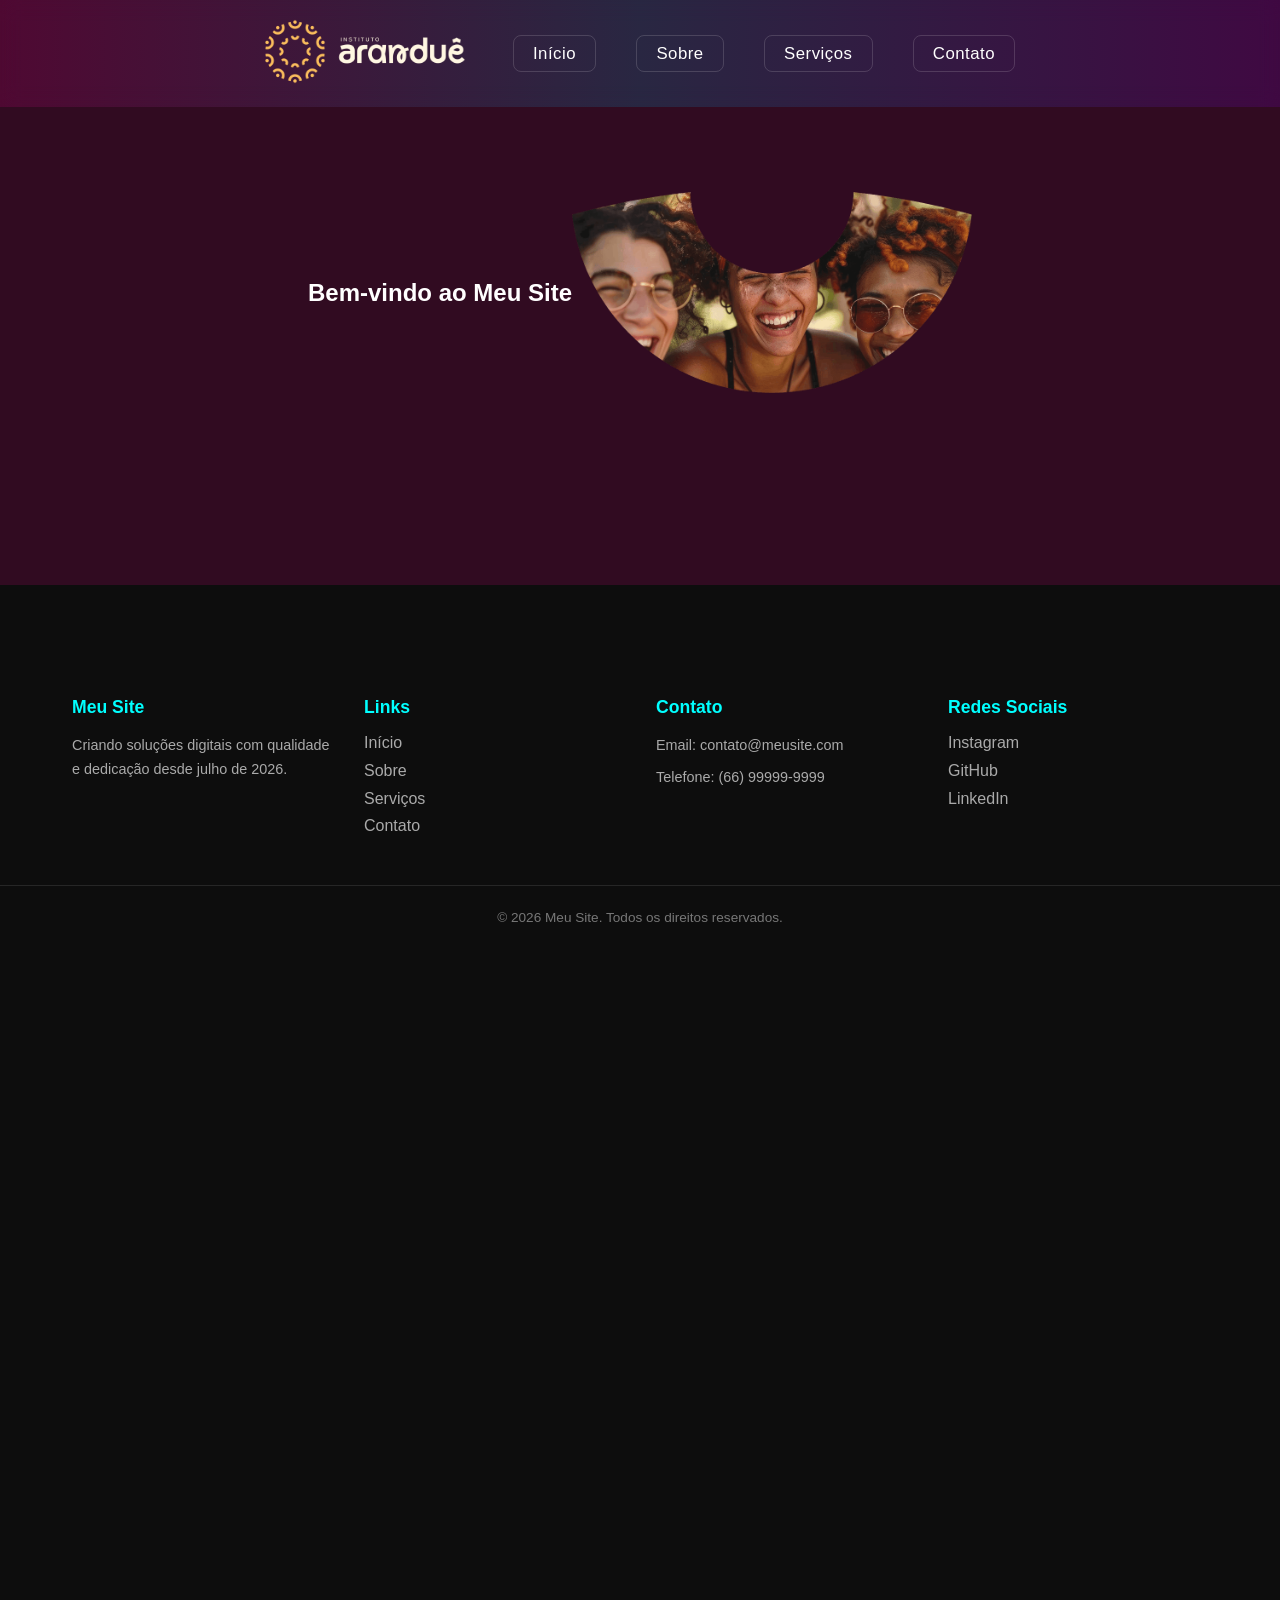
<file: index.html>
<!doctype html>
<!-- faz os navegadores entenderem o documento como HTML5 -->
<html lang="pt-BR">
  <!-- define o idioma do documento, pode ser 'pt-BR' para português do Brasil -->
  <head>
    <meta charset="UTF-8" />
    <!-- define a codificação de caracteres, permite a exibição correta de caracteres especiais -->
    <meta name="viewport" content="width=device-width, initial-scale=1.0" />
    <!-- define a largura da viewport para corresponder à largura do dispositivo e a escala inicial -->
    <title>Meu Site</title>
    <!-- define o título da página, que aparece na aba do navegador -->
    <link rel="stylesheet" href="./css/styles.css" />
    <!-- vincula um arquivo CSS externo para estilizar a página -->
  </head>

  <body>
    <nav class="navbar">

      <div class="logo">
        <img src="./img/logo.png" width="200" height="auto" alt="Logo">
        <!-- define a imagem do logotipo da barra de navegação, com largura de 200 pixels e altura automática para manter a proporção -->
      </div>
      <!-- define a área do logotipo da barra de navegação -->
      
      <ul class="nav-links">
        <li><a href="index.html">Início</a></li>
        <!-- define um item de navegação que leva à seção "Início" -->
        <li><a href="#">Sobre</a></li>
        <!-- define um item de navegação que leva à seção "Sobre" -->
        <li><a href="page2.html">Serviços</a></li>
        <!-- define um item de navegação que leva à seção "Serviços" -->
        <li><a href="#">Contato</a></li>
        <!-- define um item de navegação que leva à seção "Contato" -->
      </ul>
    </nav>
    
    <section class="banner"> <!-- define a seção do banner da página -->
      <h1 id="tituloBanner">Bem-vindo ao Meu Site</h1>
        <img src="./img/Arandue-.png" width="400" height="auto" alt="Banner">
        <!-- define a imagem do banner da barra de navegação, com largura de 800 pixels e altura automática para manter a proporção -->
      </section>

    <div class="hamburger" id="hamburger">
      <div class="bar"></div>
      <!-- define a primeira barra do ícone de menu hambúrguer -->
      <div class="bar"></div>
      <!-- define a segunda barra do ícone de menu hambúrguer -->
      <div class="bar"></div>
      <!-- define a terceira barra do ícone de menu hambúrguer -->
    </div>

    <script src="./js/main.js"></script>
    <!-- vincula um arquivo JavaScript externo para adicionar interatividade à página -->
  </body>

  <footer class="footer">
  <!-- <footer> é a tag semântica correta pro rodapé (melhor que <div>) -->

  <div class="footer-container">
    <!-- Container que organiza as colunas do rodapé -->

    <div class="footer-col">
      <!-- Primeira coluna: sobre o site -->
      <h3>Meu Site</h3>
      <p>Criando soluções digitais com qualidade e dedicação desde julho de 2026.</p>
    </div>

    <div class="footer-col">
      <!-- Segunda coluna: links de navegação -->
      <h3>Links</h3>
      <ul class="footer-links">
        <li><a href="#home">Início</a></li>
        <li><a href="#sobre">Sobre</a></li>
        <li><a href="#servicos">Serviços</a></li>
        <li><a href="#contato">Contato</a></li>
      </ul>
    </div>

    <div class="footer-col">
      <!-- Terceira coluna: contato -->
      <h3>Contato</h3>
      <p>Email: contato@meusite.com</p>
      <p>Telefone: (66) 99999-9999</p>
    </div>

    <div class="footer-col">
      <!-- Quarta coluna: redes sociais -->
      <h3>Redes Sociais</h3>
      <div class="footer-social">
        <a href="#">Instagram</a>
        <a href="#">GitHub</a>
        <a href="#">LinkedIn</a>
      </div>
    </div>

  </div>

  <div class="footer-bottom">
    <!-- Linha final com direitos autorais -->
    <p>&copy; 2026 Meu Site. Todos os direitos reservados.</p>
  </div>

</footer>
</html>
</file>
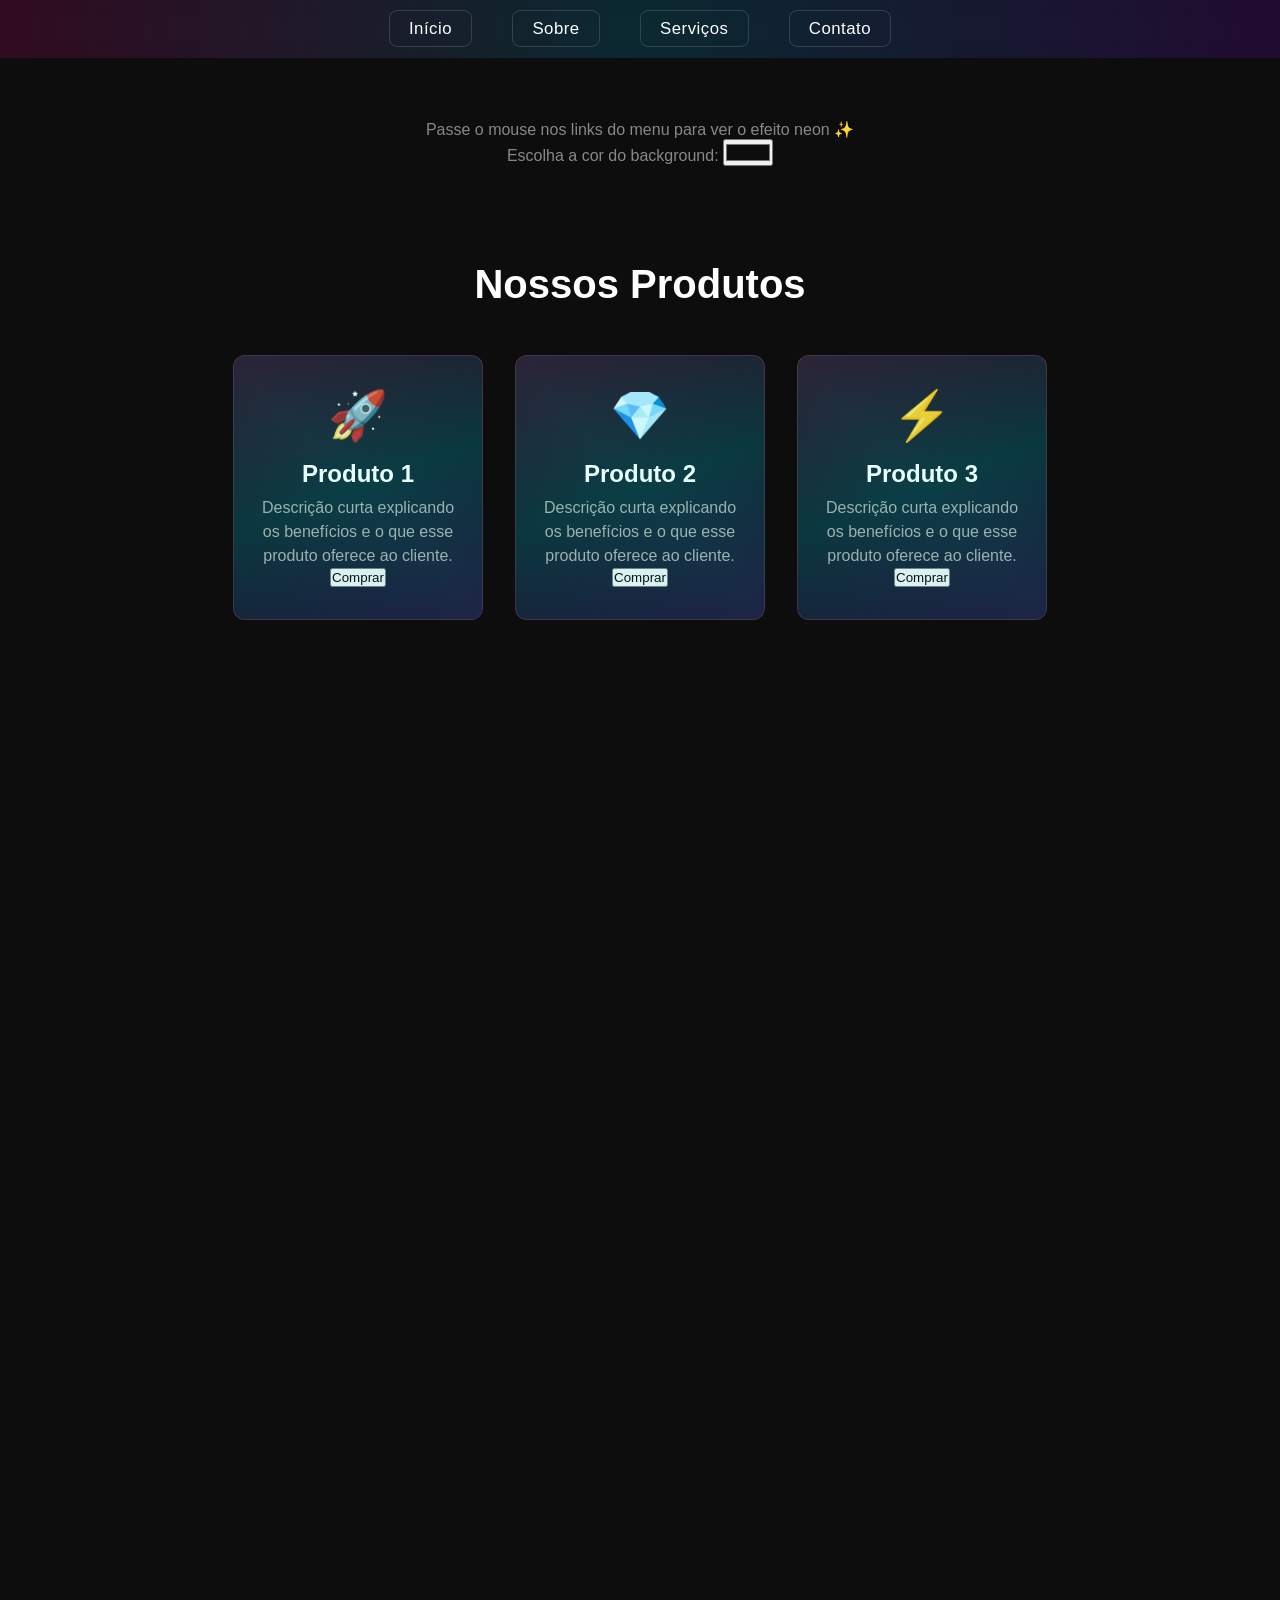
<file: page2.html>
<!doctype html>
<html lang="pt-BR">
  <head>
    <meta charset="UTF-8" />
    <meta name="viewport" content="width=device-width, initial-scale=1.0" />
    <title>Serviços</title>
    <link rel="stylesheet" href="./css/styles.css" />
  </head>
  <body>
    <nav class="navbar">
      <ul class="nav-links">
        <li><a href="index.html">Início</a></li>
        <li><a href="#sobre">Sobre</a></li>
        <li><a href="#servicos">Serviços</a></li>
        <li><a href="#contato">Contato</a></li>
      </ul>
    </nav>

    <div class="conteudo">
      <p>Passe o mouse nos links do menu para ver o efeito neon ✨</p>

      <label for="seletor-cor">Escolha a cor do background:</label>
      <!-- <label> é o rótulo/texto que descreve o campo -->
      <!-- for="seletor-cor" liga esse texto ao input com id="seletor-cor" -->
      <!-- (clicando no texto do label, o input também recebe foco — bom pra acessibilidade) -->

      <input type="color" id="seletor-cor" value="#0d0d0d" />
      <!-- type="color" transforma o input num seletor de cores nativo -->
      <!-- id="seletor-cor" é como o JS vai encontrar esse elemento -->
      <!-- value="#0d0d0d" define a cor inicial já selecionada (a mesma do seu fundo atual) -->
    
    </div>

    <!-- ===== SEÇÃO DE PRODUTOS ===== -->
    <div class="sec-produtos">
      <h2>Nossos Produtos</h2>

      <div class="grid-produtos">
        <div class="caixa-produto">
          <div class="icon">🚀</div>
          <h3>Produto 1</h3>
          <p>
            Descrição curta explicando os benefícios e o que esse produto
            oferece ao cliente.
          </p>
          <button class="btn-comprar">Comprar</button>
        </div>

        <div class="caixa-produto">
          <div class="icon">💎</div>
          <h3>Produto 2</h3>
          <p>
            Descrição curta explicando os benefícios e o que esse produto
            oferece ao cliente.
          </p>
          <button class="btn-comprar">Comprar</button>
        </div>

        <div class="caixa-produto">
          <div class="icon">⚡</div>
          <h3>Produto 3</h3>
          <p>
            Descrição curta explicando os benefícios e o que esse produto
            oferece ao cliente.
          </p>
          <button class="btn-comprar">Comprar</button> 
        </div>
      </div>
    </div>
    <script src="./js/main.js"></script>
  </body>
  
</html>
</file>
<file: css/styles.css>
* {
  margin: 0; /* Remove margem padrão de todos os elementos */
  padding: 0; /* Remove espaçamento interno padrão de todos os elementos */
  box-sizing: border-box; /* Faz padding/border entrarem na largura total, evitando estouro de tamanho */
}

body {
  min-height: 200vh; /* Altura maior que a tela só pra dar scroll e testar o menu fixo */
  background-color: #0d0d0d; /*Cor de fundo da página (preto quase puro) */
  font-family: "Segoe UI", Arial, sans-serif; /* Fonte usada em todo o site */
}

.navbar {
  position: fixed; /* Fixa o menu na tela, não rola junto com a página */
  top: 0; /* Cola o menu na borda superior */
  left: 0; /* Cola o menu na borda esquerda */
  width: 100%; /* Menu ocupa toda a largura da tela */
  display: flex; /* Ativa o Flexbox para alinhar os itens em linha */
  justify-content: center; /* Centraliza os itens horizontalmente */
  align-items: center; /* Centraliza os itens verticalmente */
  gap: 3rem; /* Espaço entre os elementos diretos da navbar */
  padding: 1.2rem 2rem; /* Espaçamento interno (cima/baixo e lados) do menu */
  background: linear-gradient(
    90deg,
    /* Gradiente horizontal (90deg = esquerda pra direita) */
    rgba(255, 0, 150, 0.15),
    /* Cor 1: rosa, bem transparente (15% opacidade) */ rgba(0, 200, 255, 0.15),
    /* Cor 2: azul, bem transparente */ rgba(150, 0, 255, 0.15)
      /* Cor 3: roxo, bem transparente */
  );
  backdrop-filter: blur(
    10px
  ); /* Desfoca o conteúdo que fica atrás do menu (efeito vidro) */
  -webkit-backdrop-filter: blur(
    10px
  ); /* Mesma coisa, mas pra navegadores baseados em WebKit (Safari) */
  z-index: 1000; /* Garante que o menu fique por cima de todo o resto do conteúdo */
}

.nav-links {
  display: flex; /* Coloca os itens da lista lado a lado (em linha) */
  list-style: none; /* Remove as bolinhas/marcadores padrão da lista */
  gap: 2.5rem; /* Espaço entre cada link do menu */
}

.nav-links a {
  position: relative; /* Necessário caso queira posicionar algo dentro do link depois */
  color: #fff; /* Cor do texto do link (branco) */
  text-decoration: none; /* Remove o sublinhado padrão do link */
  font-size: 1.05rem; /* Tamanho da fonte do texto */
  font-weight: 500; /* Peso da fonte (meio-negrito) */
  letter-spacing: 0.5px; /* Espaçamento entre as letras */
  padding: 0.5rem 1.2rem; /* Espaço interno do botão/link (cima/baixo e lados) */
  border-radius: 8px; /* Arredonda as bordas do link */
  border: 1px solid rgba(255, 255, 255, 0.15); /* Borda sutil e semi-transparente no estado normal */
  transition:
    transform 0.3s ease,
    box-shadow 0.3s ease,
    border-color 0.3s ease,
    color 0.3s ease; /* Suaviza todas as mudanças ao passar o mouse */
}

.nav-links a:hover {
  transform: scale(1.15); /* Aumenta o link em 15% (efeito de zoom) */
  color: #fff; /* Mantém o texto branco no hover */
  border-color: #0ff; /* Muda a borda para ciano ao passar o mouse */
  box-shadow: /* Empilha várias sombras coloridas pra simular o brilho neon */
    0 0 5px #0ff,
    /* Camada 1: brilho mais próximo e intenso */ 0 0 10px #0ff,
    /* Camada 2: brilho um pouco mais espalhado */ 0 0 20px #0ff,
    /* Camada 3: brilho ainda mais espalhado */ 0 0 40px rgba(0, 255, 255, 0.6); /* Camada 4: brilho externo, mais fraco e difuso */
}

/* conteúdo só de exemplo pra visualizar o efeito de scroll */
.conteudo {
  padding-top: 120px; /* Empurra o conteúdo pra baixo pra não ficar escondido atrás do menu fixo */
  text-align: center; /* Centraliza o texto */
  color: #888; /* Cor cinza pro texto de exemplo */
}

.banner {
  color: #fff; /* Cor do texto do banner (branco) */
  display: flex; /* Ativa o Flexbox para alinhar os itens em linha */
  justify-content: center; /* Alinha os itens ao centro do banner */
  align-items: center; /* Alinha os itens verticalmente */
  width: 100%; /* Banner ocupa toda a largura da tela */
  padding: 12rem 2rem; /* Espaçamento interno (cima/baixo e lados) do banner */
  background: rgba(
    255,
    0,
    150,
    0.15
  ); /* Fundo semi-transparente para destacar o banner */
}

/* ===== SEÇÃO DE PRODUTOS ===== */

.banner img {
  max-width: 50%; /* Garante que a imagem não ultrapasse a largura do banner */
  height: auto; /* Mantém a proporção da imagem */
}

.sec-produtos {
  padding: 6rem 2rem; /* Espaçamento interno (cima/baixo e lados) da seção de produtos */
  text-align: center; /* Centraliza o texto da seção de produtos */
}

.sec-produtos h2 {
  color: #fff; /* Cor do título da seção de produtos (branco) */
  font-size: 2.5rem; /* Tamanho da fonte do título */
  margin-bottom: 3rem; /* Espaço abaixo do título */
}

.grid-produtos {
  display: flex; /* Ativa o Flexbox para alinhar os itens em linha */
  justify-content: center; /* Centraliza os itens horizontalmente */
  flex-wrap: wrap; /* Permite que os itens quebrem para a próxima linha se não couberem */
  gap: 2rem; /* Espaço entre os itens da grade de produtos */
}

.caixa-produto {
  position: relative; /* Necessário caso queira posicionar algo dentro da caixa depois */
  width: 250px; /* Largura fixa para cada caixa de produto */
  padding: 2rem 1.5rem; /* Espaçamento interno da caixa de produto */
  background: linear-gradient(
    160deg,
    /* Gradiente diagonal (160deg = da esquerda pra baixo até a direita pra cima) */
    rgba(255, 0, 150, 0.15),
    /* Cor 1: rosa, bem transparente (15% opacidade) */ rgba(0, 200, 255, 0.15),
    /* Cor 2: azul, bem transparente */ rgba(150, 0, 255, 0.15)
      /* Cor 3: roxo, bem transparente */
  );
  border: 1px solid rgba(255, 255, 255, 0.15); /* Borda sutil e semi-transparente */
  border-radius: 12px; /* Arredonda as bordas da caixa de produto */
  text-align: center; /* Centraliza o conteúdo dentro da caixa de produto */
  overflow: hidden; /* Garante que nada "vaze" para fora da caixa */
  cursor: pointer; /* Muda o cursor para indicar que a caixa é clicável */
  transition:
    transform 0.4s ease,
    box-shadow 0.4s ease,
    border-color 0.4s ease; /* Suaviza todas as mudanças ao passar o mouse */
}

.caixa-produto .icon {
  font-size: 3rem; /* Tamanho do ícone dentro da caixa de produto */
  margin-bottom: 1rem; /* Espaço abaixo do ícone */
  transition: transform 0.4s ease; /* Suaviza a transição ao passar o mouse */
}

.caixa-produto h3 {
  color: #fff; /* Cor do título do produto (branco) */
  font-size: 1.5rem; /* Tamanho da fonte do título */
  margin-bottom: 0.5rem; /* Espaço abaixo do título */
}

.caixa-produto p {
  color: #aaa; /* Cor do texto da descrição do produto (cinza claro) */
  font-size: 1rem; /* Tamanho da fonte da descrição */
  line-height: 1.5; /* Altura da linha para melhor legibilidade */
}

.caixa-produto::before {
  content: ""; /* Cria um pseudo-elemento vazio antes da caixa de produto */
  position: absolute; /* Posiciona o pseudo-elemento de forma absoluta em relação à caixa de produto */
  top: -50%; /* Posiciona o pseudo-elemento acima da caixa de produto */
  left: -50%; /* Posiciona o pseudo-elemento à esquerda da caixa de produto */
  width: 200%; /* Largura do pseudo-elemento é o dobro da caixa de produto */
  height: 200%; /* Altura do pseudo-elemento é o dobro da caixa de produto */
  background: linear-gradient(
    45deg, /* Gradiente diagonal (45deg = da esquerda pra cima até a direita pra baixo) */
    transparent, /* Começa transparente */
     rgba(0, 255, 252, 0.1), /* Cor 1: ciano, bem transparente */
     transparent /* Volta a ser transparente */
  );
  transform: rotate(0deg); /* Inicialmente, o pseudo-elemento não está rotacionado */
  transition: transform 0.5s ease; /* Suaviza a rotação ao passar o mouse */
  pointer-events: none; /* Garante que o pseudo-elemento não interfira na interação com a caixa de produto */
}

.caixa-produto:hover::before{
    transform: rotate(360deg); /* Gira o pseudo-elemento 360 graus ao passar o mouse */
}

.caixa-produto:hover {
  transform: translateY(-10px) scale(1.05); /* Move a caixa pra cima e aumenta levemente ao passar o mouse */
  border-color: #0ff; /* Muda a borda para ciano ao passar o mouse */
  box-shadow: /* Empilha várias sombras coloridas pra simular o brilho neon */
    0 0 10px #0ff,
    /* Camada 1: brilho mais próximo e intenso */ 0 0 5px #0ff,
    /* Camada 2: brilho um pouco mais espalhado */ 0 0 10px #0ff,
    /* Camada 3: brilho ainda mais espalhado */ 0 0 15px rgba(0, 255, 255, 0.6); /* Camada 4: brilho externo, mais fraco e difuso */
}

.caixa-produto:hover .icon {
  transform: scale(1.2) rotate(5deg); /* Aumenta e gira levemente o ícone ao passar o mouse */
}

/* ===== ESTILOS DO RODAPÉ ===== */

.footer {
  background-color: #0d0d0d; /* Fundo escuro, combinando com o resto do site */
  color: #fff; /* Texto branco */
  padding-top: 3rem; /* Espaço interno no topo do rodapé */
  margin-top: 4rem; /* Espaço entre o conteúdo da página e o rodapé */
}

.footer-container {
  display: flex; /* Coloca as colunas lado a lado */
  flex-wrap: wrap; /* Quebra linha em telas pequenas */
  justify-content: space-between; /* Distribui as colunas com espaço entre elas */
  gap: 2rem; /* Espaço entre as colunas */
  max-width: 1200px; /* Largura máxima do conteúdo (evita esticar demais em telas grandes) */
  margin: 0 auto; /* Centraliza o container na página */
  padding: 0 2rem; /* Espaço interno nas laterais */
}

.footer-col {
  flex: 1; /* Cada coluna cresce igualmente pra dividir o espaço disponível */
  min-width: 200px; /* Largura mínima antes de quebrar linha no mobile */
}

.footer-col h3 {
  font-size: 1.1rem; /* Tamanho do título de cada coluna */
  margin-bottom: 1rem; /* Espaço entre o título e o conteúdo da coluna */
  color: #0ff; /* Cor de destaque (ciano), combinando com seu tema neon */
}

.footer-col p {
  color: #aaa; /* Cinza claro pro texto secundário */
  font-size: 0.9rem; /* Tamanho menor pro texto */
  line-height: 1.6; /* Espaçamento entre linhas, melhora legibilidade */
  margin-bottom: 0.5rem; /* Espaço entre parágrafos */
}

.footer-links {
  list-style: none; /* Remove as bolinhas da lista */
}

.footer-links li {
  margin-bottom: 0.6rem; /* Espaço entre cada link da lista */
}

.footer-links a {
  color: #aaa; /* Cor cinza no estado normal */
  text-decoration: none; /* Remove sublinhado padrão */
  transition: color 0.3s ease; /* Suaviza a troca de cor no hover */
}

.footer-links a:hover {
  color: #0ff; /* Fica ciano ao passar o mouse */
}

.footer-social {
  display: flex; /* Coloca os ícones/links lado a lado */
  flex-direction: column; /* Empilha verticalmente (pode trocar pra row se preferir lado a lado) */
  gap: 0.6rem; /* Espaço entre cada rede social */
}

.footer-social a {
  color: #aaa; /* Cor cinza no estado normal */
  text-decoration: none; /* Remove sublinhado */
  transition: color 0.3s ease; /* Suaviza a troca de cor */
}

.footer-social a:hover {
  color: #0ff; /* Fica ciano no hover */
}

.footer-bottom {
  border-top: 1px solid rgba(255, 255, 255, 0.1); /* Linha divisória sutil acima do copyright */
  margin-top: 2.5rem; /* Espaço entre as colunas e essa linha final */
  padding: 1.5rem 2rem; /* Espaço interno da faixa final */
  text-align: center; /* Centraliza o texto de copyright */
}

.footer-bottom p {
  color: #777; /* Cinza mais apagado, texto de menor destaque */
  font-size: 0.85rem; /* Tamanho pequeno, texto secundário */
}
</file>
